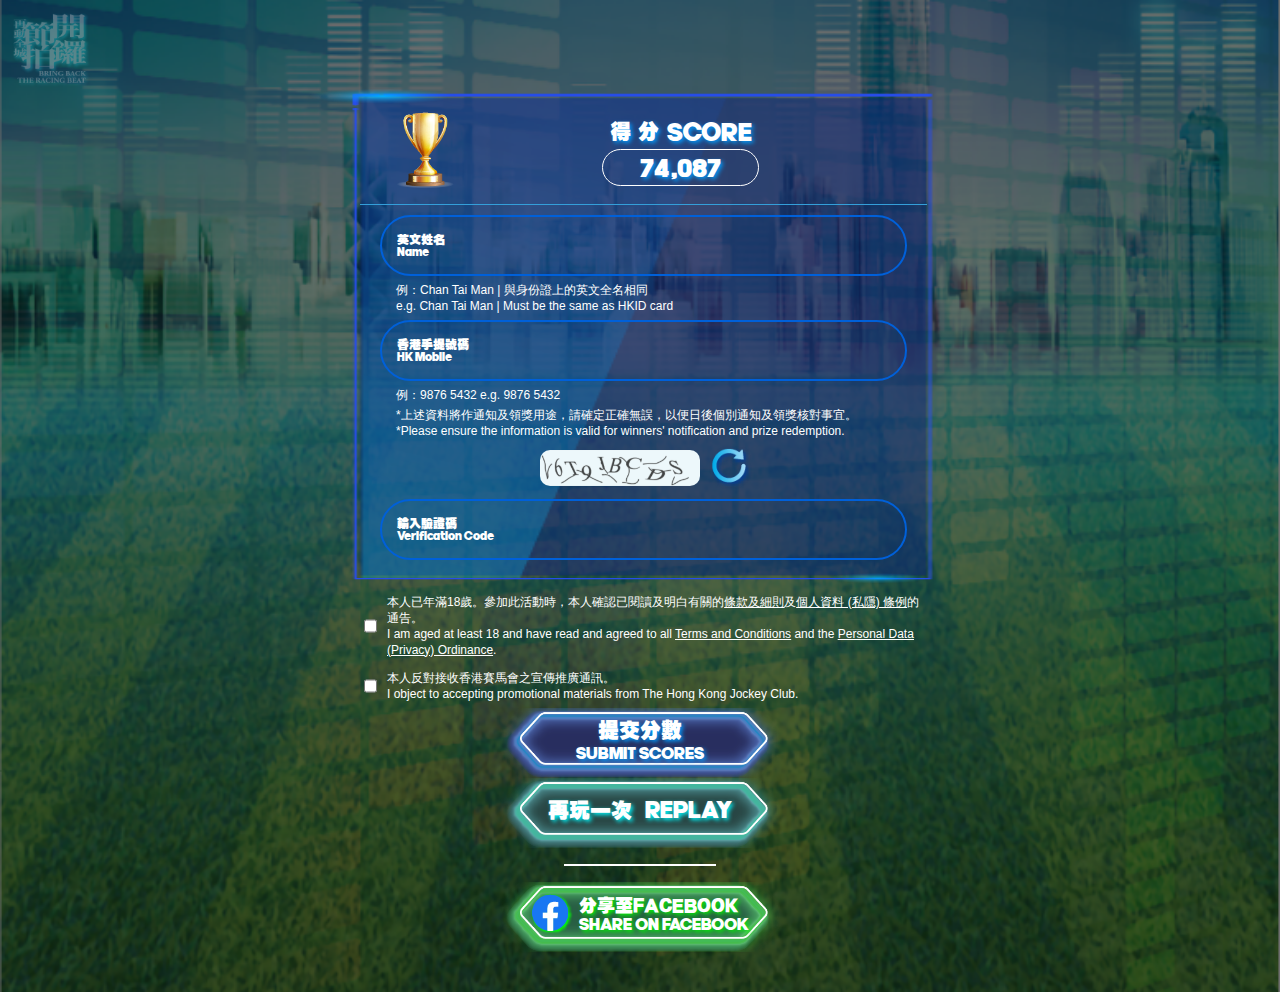
<file: index.html>
<!doctype html>
<html lang="en">
  <head>
    <meta charset="utf-8">
    <meta name="viewport" content="width=device-width, initial-scale=1, shrink-to-fit=no">
    <meta name="format-detection" content="telephone=no">
    <link rel="stylesheet" href="css/reset.css">
    <link rel="stylesheet" href="css/style.css">
    <script src="//common.hkjc.com/wa/VisitorAPI.js"></script>
    <script src="js/jquery.min.js"></script>
    <script src="js/common.js"></script>


    <title>HKJC - form</title>
  </head>
  <body>
  <div class="screen-size">
      <div class="background" style="background: url(./image/background.png) center 20% no-repeat;">
          <div class="container">
             
            <div class="icon">
                <img src="./image/icon.png" alt="">
            </div>
             
              <form action="success.html" class="submit-form">
              <div class="result-form">
                 
                <div class="light-effect style3"></div>
                <div class="light-effect style4"></div>
                 
                  <div class="result-index">
                      <div class="player-result-png">
                          <img src="./image/cup.png" alt="">
                      </div>
                      <div class="result">
                          <div class="font-prov player-result"><span class="font-chi">得 分 </span> SCORE</div>
                          <div class="font-prov player-result">74,087</div>
                      </div>
                  </div>
                  <hr style="border:0; background-color:#349FD9; height:1px;">
                  <div class="result-form-body">
                      <div class="name">
                          <label for="player-name" class="name-title">
                              <div class="font-chi">英文姓名</div>
                              <div class="font-prov">Name</div>
                          </label>
                          <input type="text" id="player-name" name="player-name" required>
                      </div>
                      <div class="form-notice">
                          <h6>例：Chan Tai Man | 與身份證上的英文全名相同<br>e.g. Chan Tai Man | Must be the same as HKID card</h6>
                      </div>
                      <div class="alert">
                          <h6>請輸入正確姓名。<br>Please fill in correct name.</h6>
                      </div>
                      <div class="mobile">
                          <label for="mobile" class="mobile-title">
                              <div class="font-chi">香港手提號碼</div>
                              <div class="font-prov">HK Mobile</div>
                          </label>
                          <input type="tel" id="mobile" name="mobile" pattern="[2-9]{1}[0-9]{7}" maxlength="8" required>
                      </div>

                      <div class="form-notice">
                          <h6>例：9876 5432  e.g. 9876 5432</h6>
                      </div>
                      <div class="alert">
                          <h6>請輸入正確手提號碼。<br>Please fill in correct mobile number.</h6>
                      </div>

                      <div class="form-notice">
                          <h6>*上述資料將作通知及領獎用途，請確定正確無誤，以便日後個別通知及領獎核對事宜。<br>*Please ensure the information is valid for winners' notification and prize redemption.</h6>
                      </div>


                      <div class="captcha">
                          <div class="captcha-img">
                              <img src="./image/check.png" alt="">

                              <button class="refresh">
                                  <img src="./image/refresh.png" alt="">
                              </button>
                          </div>
                          <div class="captcha-btm">
                              <div class="captcha-input">
                                  <label for="captcha" class="name-title">
                                      <div class="font-chi">輸入驗證碼</div>
                                      <div class="font-prov">Verification&nbsp;Code</div>
                                  </label>
                                  <input type="text" id="captcha" required>
                              </div>
                          </div>
                      </div>

                      <div class="alert">
                          <h6>請輸入驗證碼。<br>Please enter verification code.</h6>
                      </div>
                  </div>
              </div>
              <div class="tnc-click">
                  <input type="checkbox" id="tnc" name="tnc" value="agree" required>
                  <label for="tnc">
                      <h6>本人已年滿18歲。參加此活動時，本人確認已閱讀及明白有關的<a href="tnc_TC.html"><u>條款及細則</u></a>及<a href="http://www.hkjc.com/chinese/corporate/corp_privacy.asp"><u>個人資料 (私隱) 條例</u></a>的通告。<br>I am aged at least 18 and have read and agreed to all <a href="tnc_EN.html"><u>Terms and Conditions</u></a> and the <a href="http://www.hkjc.com/english/corporate/corp_privacy.asp"><u>Personal Data (Privacy) Ordinance</u></a>.</h6>
                  </label>
              </div>
              <div class="tnc-click">
                  <input type="checkbox" id="promo" name="promo" value="agree" required>
                  <label for="promo">
                      <h6>本人反對接收香港賽馬會之宣傳推廣通訊。<br>I object to accepting promotional materials from The Hong Kong Jockey Club.</h6>
                  </label>
              </div>
              
              <button class="replay-btn btn">
                     <div class="flex">
                     <span class="font-chi">提交分數</span>
                      <h5 class="font-prov">SUBMIT SCORES</h5>
                     </div>
              </button>
              
              <div class="btn submit-btn">
                  <a href="#" data-watracker="click" data-event-id="2021SO_GAME_REPLAY_SFORM">
                      <div class="font-prov"><span class="font-chi">再玩一次</span> REPLAY</div>
                  </a>
              </div>
              
              </form>
              
              
              <div class="line"></div>
              
              <div class="facebook">
                  <a href="https://www.facebook.com/sharer/sharer.php" data-rel="fb-share" data-id="xxxx" data-watracker="click" data-event-id="btn_shareFacebook_2021SO_GAME_TKS" data-share-event-id="FBVEPOA_2021SO_GAME_TKS">
                    
                     <div class="fb-logo">
                         <img src="./image/fb-icon.png" alt="">
                     </div>
                     <div class="fb-word">
                      <h3 class="font-prov"><span class="font-chi">分享至FACEBOOK</span> </h3>
                      <h5 class="font-prov">SHARE ON FACEBOOK</h5>
                     </div>
                  </a>
              </div>
          </div>
      </div>
  </div>
  
    <script src="//common.hkjc.com/wa/wa_tracker.js"></script>
    <script src="//common.hkjc.com/wa/wa_tracker_config.js"></script>
    <script>
        var waTaggingFired = false;

        var firedfunc = function() {
            if(waTaggingFired){
                return;
            }

            //Original WA tagging logic goes here

            try {
                WATracker.trackPageView('2021SO');
            } catch (e) {}


            waTaggingFired = true;
        };

        if ( typeof(SSO) == 'undefined') {
        }
        else {
            SSO.OnUserProfileLoaded(firedfunc);
        }
    </script>
   <script src="js/common.js"></script>
  </body>
</html>
</file>
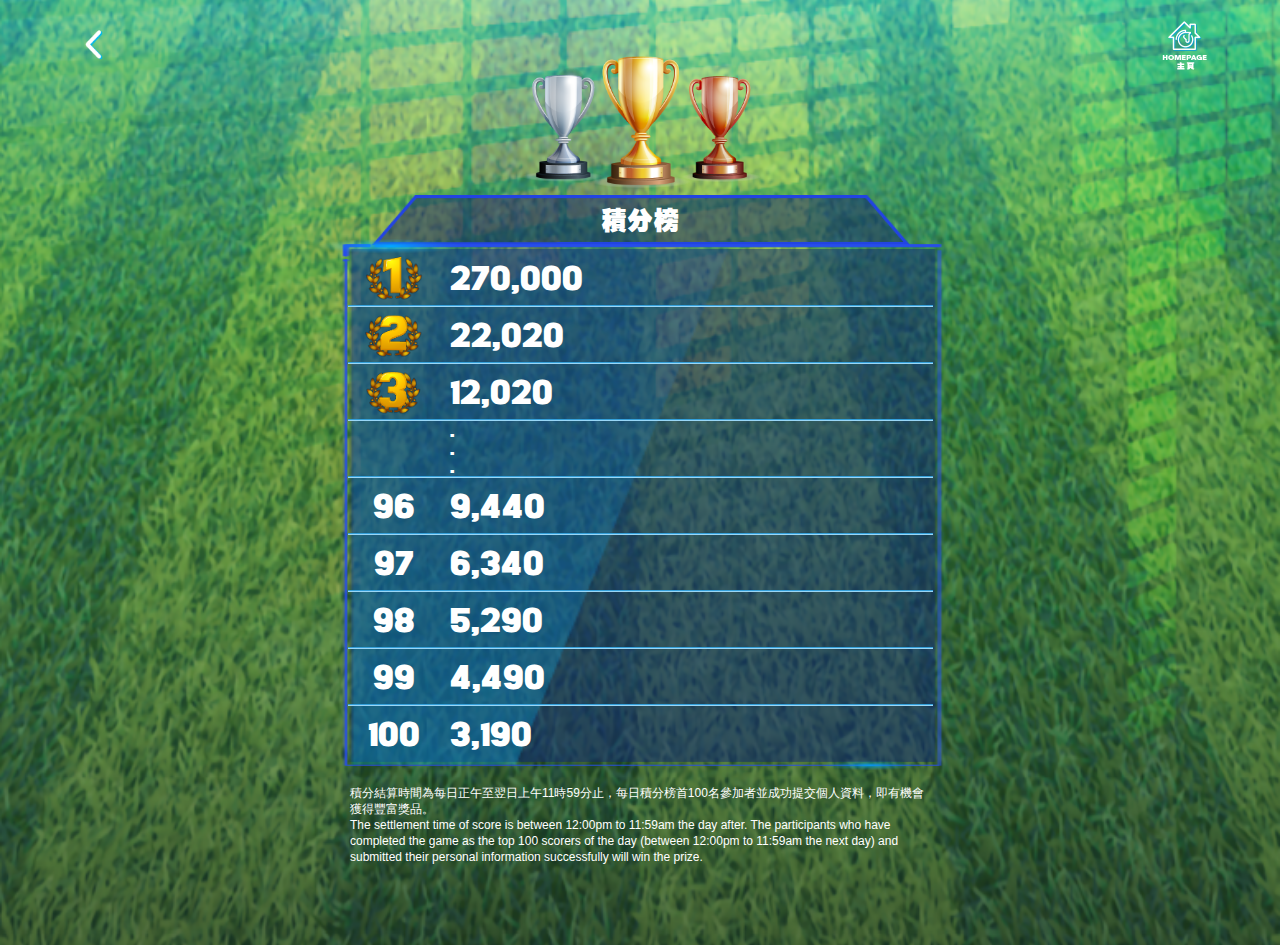
<file: ranking.html>
<!doctype html>
<html lang="en">
  <head>
    <meta charset="utf-8">
    <meta name="viewport" content="width=device-width, initial-scale=1, shrink-to-fit=no">
    <meta name="format-detection" content="telephone=no">
    <link rel="stylesheet" href="css/reset.css">
    <link rel="stylesheet" href="css/style.css">
    <script src="//common.hkjc.com/wa/VisitorAPI.js"></script>
    <script src="js/jquery.min.js"></script>
    <script src="js/common.js"></script>


    <title>HKJC - Ranking</title>
  </head>
  <body>
  <div class="screen-size">
      <div class="background" style="background: url(./image/ranking_background.png) center center no-repeat;">

          <div class="container">
             
         
             <div class="nav">
                <div class="back">
                    <a href="index.html">
                        <img src="./image/back.png" alt="">
                    </a>
                </div>
                <div class="home">
                    <a href="index.html">
                        <img src="./image/home.png" alt="">
                    </a>
                </div>
             </div>
             
              <div class="trophy">
                  <img src="./image/leadership/trophy.png" alt="">
              </div>
              <div class="ranking">
                  <h2 class="font-chi">積分榜</h2>
              </div>
              
              <div class="list">
                <div class="light-effect style3"></div>
                <div class="light-effect style4"></div>
                 
                  <ul class="add-width">
                      <li class="list-content">
                          <div class="rank">
                              <img src="./image/leadership/st_rank.png" alt="">
                          </div>
                          <div class="score">
                              <div class="font-prov"><h1>270,000</h1></div>
                          </div>
                      </li>
                      <li class="list-content">
                          <div class="rank">
                              <img src="./image/leadership/nd_rank.png" alt="">
                          </div>
                          <div class="score">
                              <div class="font-prov"><h1>22,020</h1></div>
                          </div>
                      </li>
                      <li class="list-content">
                          <div class="rank">
                              <img src="./image/leadership/rd_rank.png" alt="">
                          </div>
                          <div class="score">
                              <div class="font-prov"><h1>12,020</h1></div>
                          </div>
                      </li>
                      <li class="list-content">
                          <div class="rank">
                          </div>
                          <div class="score">
                              <div class="font-prov"><h3>.</h3></div>
                              <div class="font-prov"><h3>.</h3></div>
                              <div class="font-prov"><h3>.</h3></div>
                          </div>
                      </li>
                      <li class="list-content">
                          <div class="rank">
                              <div class="font-prov"><h1>96</h1></div>
                          </div>
                          <div class="score">
                              <div class="font-prov"><h1>9,440</h1></div>
                          </div>
                      </li>
                      <li class="list-content">
                          <div class="rank">
                              <div class="font-prov"><h1>97</h1></div>
                          </div>
                          <div class="score">
                              <div class="font-prov"><h1>6,340</h1></div>
                          </div>
                      </li>
                      <li class="list-content">
                          <div class="rank">
                              <div class="font-prov"><h1>98</h1></div>
                          </div>
                          <div class="score">
                              <div class="font-prov"><h1>5,290</h1></div>
                          </div>
                      </li>
                      <li class="list-content">
                          <div class="rank">
                              <div class="font-prov"><h1>99</h1></div>
                          </div>
                          <div class="score">
                              <div class="font-prov"><h1>4,490</h1></div>
                          </div>
                      </li>
                      <li class="list-content">
                          <div class="rank">
                              <div class="font-prov"><h1>100</h1></div>
                          </div>
                          <div class="score">
                              <div class="font-prov"><h1>3,190</h1></div>
                          </div>
                      </li>
                  </ul>
              </div>
              
              <div class="notice">
                  <h6>積分結算時間為每日正午至翌日上午11時59分止，每日積分榜首100名參加者並成功提交個人資料，即有機會獲得豐富獎品。<br>The settlement time of score is between 12:00pm to 11:59am the day after. The participants who have completed the game as the top 100 scorers of the day (between 12:00pm to 11:59am the next day) and submitted their personal information successfully will win the prize.</h6>
              </div>
          </div>
      </div>
  </div>
  
    <script src="//common.hkjc.com/wa/wa_tracker.js"></script>
    <script src="//common.hkjc.com/wa/wa_tracker_config.js"></script>
    <script>
        var waTaggingFired = false;

        var firedfunc = function() {
            if(waTaggingFired){
                return;
            }

            //Original WA tagging logic goes here

            try {
                WATracker.trackPageView('2021SO');
            } catch (e) {}


            waTaggingFired = true;
        };

        if ( typeof(SSO) == 'undefined') {
        }
        else {
            SSO.OnUserProfileLoaded(firedfunc);
        }
    </script>
   <script src="js/common.js"></script>
   
  </body>
</html>
</file>
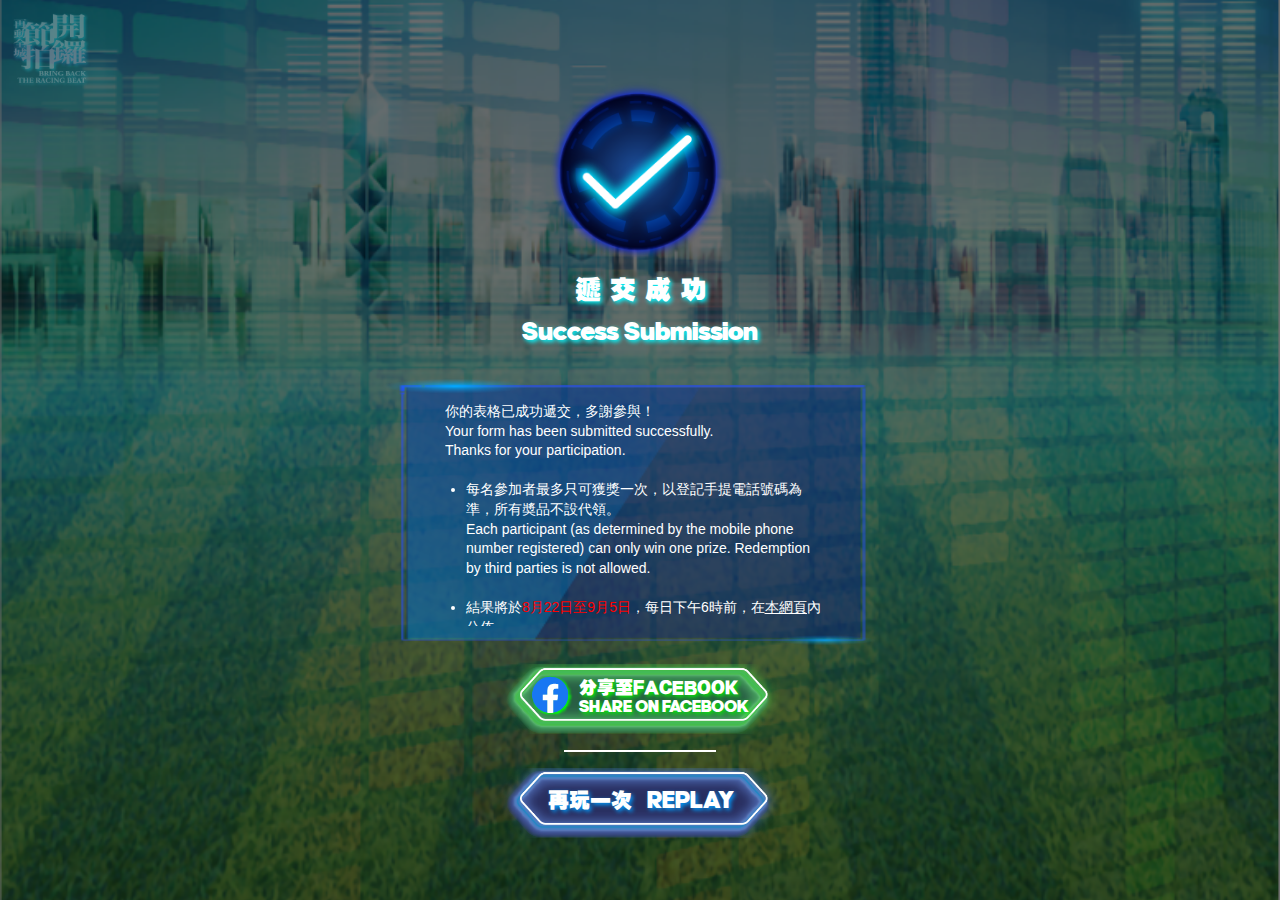
<file: success.html>
<!doctype html>
<html lang="en">
  <head>
    <meta charset="utf-8">
    <meta name="viewport" content="width=device-width, initial-scale=1, shrink-to-fit=no">
    <meta name="format-detection" content="telephone=no">
    <link rel="stylesheet" href="css/reset.css">
    <link rel="stylesheet" href="css/style.css">
    <script src="//common.hkjc.com/wa/VisitorAPI.js"></script>
    <script src="js/jquery.min.js"></script>
    <script src="js/common.js"></script>


    <title>HKJC - Success</title>
  </head>
  <body>
  <div class="screen-size">
      <div class="background" style="background: url(./image/background.png) center 20% no-repeat;">
          <div class="container">
            <div class="icon">
                <img src="./image/icon.png" alt="">
            </div>
             
             <div class="tick">
                 <img src="./image/tick.png" alt="">
             </div>
              
              <div class="success-font"> 
                  <h2 class="font-chi">遞 交 成 功</h2><br>
                  <h2 class="font-prov">Success Submission</h2>
              </div>
              
              <div class="textbox">
                <div class="light-effect style1"></div>
                <div class="light-effect style2"></div>
                 <div class="text-container">
                     <p>你的表格已成功遞交，多謝參與！</p>
                     <p>Your form has been submitted successfully. <br>Thanks for your participation.</p>
                     <br>
                      <ul>
                          <li>每名參加者最多只可獲獎一次，以登記手提電話號碼為準，所有奬品不設代領。<br>Each participant (as determined by the mobile phone number registered) can only win one prize. Redemption by third parties is not allowed.</li>
                          <br>
                          <li>結果將於<span class="red">8月22日至9月5日</span>，每日下午6時前，在<a href="https://ctr-campaigns.hkjc.com/202021-pv-season-opening/ch/game"><u>本網頁</u></a>內公佈。<br>The winners list will be announced on <a href="https://ctr-campaigns.hkjc.com/202021-pv-season-opening/en/game"><u>this page</u></a> <span class="red">between Aug 22 to September 5</span> (before 6pm for each day).</li>
                          <br>
                          <li>得獎者將於<span class="red">2020年9月13日或之前</span>獲個別手機短訊通知領獎詳情。<br>Winners will be notified individually <span class="red">on or before September 13, 2020 </span>by SMS, and given details of prize collection.</li>
                          <br>
                          <li>得獎者必須根據得獎通知短訊之指定時間及地點領獎，逾時將被取消資格。<br>Prizes are redeemable at designated location within specified hours according to the winner notification SMS text message. No prizes will be granted after the designated prize collection period.</li>
                          <br>
                          <li>一切出自手機短訊延誤而所引發之所有問題，本會概不負責，並且不會補發獎品。<br>The Hong Kong Jockey Club shall not be responsible for any loss or damage arising from delay in transmission of any SMS text messages. No prize will be granted after the designated prize collection period.</li>
                          <br>
                      </ul>
                      <p>所有參加者確認已閱讀及明白香港賽馬會《私穩政策聲明》，聲明刋登於 <a href="http://www.hkjc.com/chinese/corporate/corp_privacy.asp" style="line-break: anywhere;">http://www.hkjc.com/chinese/corporate/corp_privacy.asp</a></p>
                      <br>
                      <p>All participants expressly confirm that they have read and understood the Notice relating to the Personal Data (Privacy) Ordinance at <a href="http://www.hkjc.com/chinese/corporate/corp_privacy.asp" style="line-break: anywhere;">http://www.hkjc.com/chinese/corporate/corp_privacy.asp</a></p>
                 </div>
                  
              </div>
              
              
              <div class="facebook">
                  <a href="https://www.facebook.com/sharer/sharer.php" data-rel="fb-share" data-id="xxxx" data-watracker="click" data-event-id="btn_shareFacebook_2021SO_GAME_TKS" data-share-event-id="FBVEPOA_2021SO_GAME_TKS">
                    
                     <div class="fb-logo">
                         <img src="./image/fb-icon.png" alt="">
                     </div>
                     <div class="fb-word">
                      <h3 class="font-prov"><span class="font-chi">分享至FACEBOOK</span> </h3>
                      <h5 class="font-prov">SHARE ON FACEBOOK</h5>
                     </div>
                  </a>
              </div>
              
              <div class="line"></div>
              
              
              <div class="btn replay-btn">
                  <a href="index.html" data-watracker="click" data-event-id="2021SO_GAME_REPLAY_TKS">
                      <div class="font-prov"><span class="font-chi">再玩一次 </span> REPLAY</div>
                  </a>
              </div>
          </div>
      </div>
  </div>
  
    <script src="//common.hkjc.com/wa/wa_tracker.js"></script>
    <script src="//common.hkjc.com/wa/wa_tracker_config.js"></script>
    <script>
        var waTaggingFired = false;

        var firedfunc = function() {
            if(waTaggingFired){
                return;
            }

            //Original WA tagging logic goes here

            try {
                WATracker.trackPageView('2021SO');
            } catch (e) {}


            waTaggingFired = true;
        };

        if ( typeof(SSO) == 'undefined') {
        }
        else {
            SSO.OnUserProfileLoaded(firedfunc);
        }
    </script>
   <script src="js/common.js"></script>
   
      <!-- 
   1) Game page (real url):

    https://campaigns.hkjc.com/season-opening/en/game

    https://campaigns.hkjc.com/season-opening/ch/game

    2) Game page (testing url):

    https://ctr-campaigns.hkjc.com/202021-pv-season-opening/en/game

    https://ctr-campaigns.hkjc.com/202021-pv-season-opening/ch/game-->
  </body>
</html>
</file>
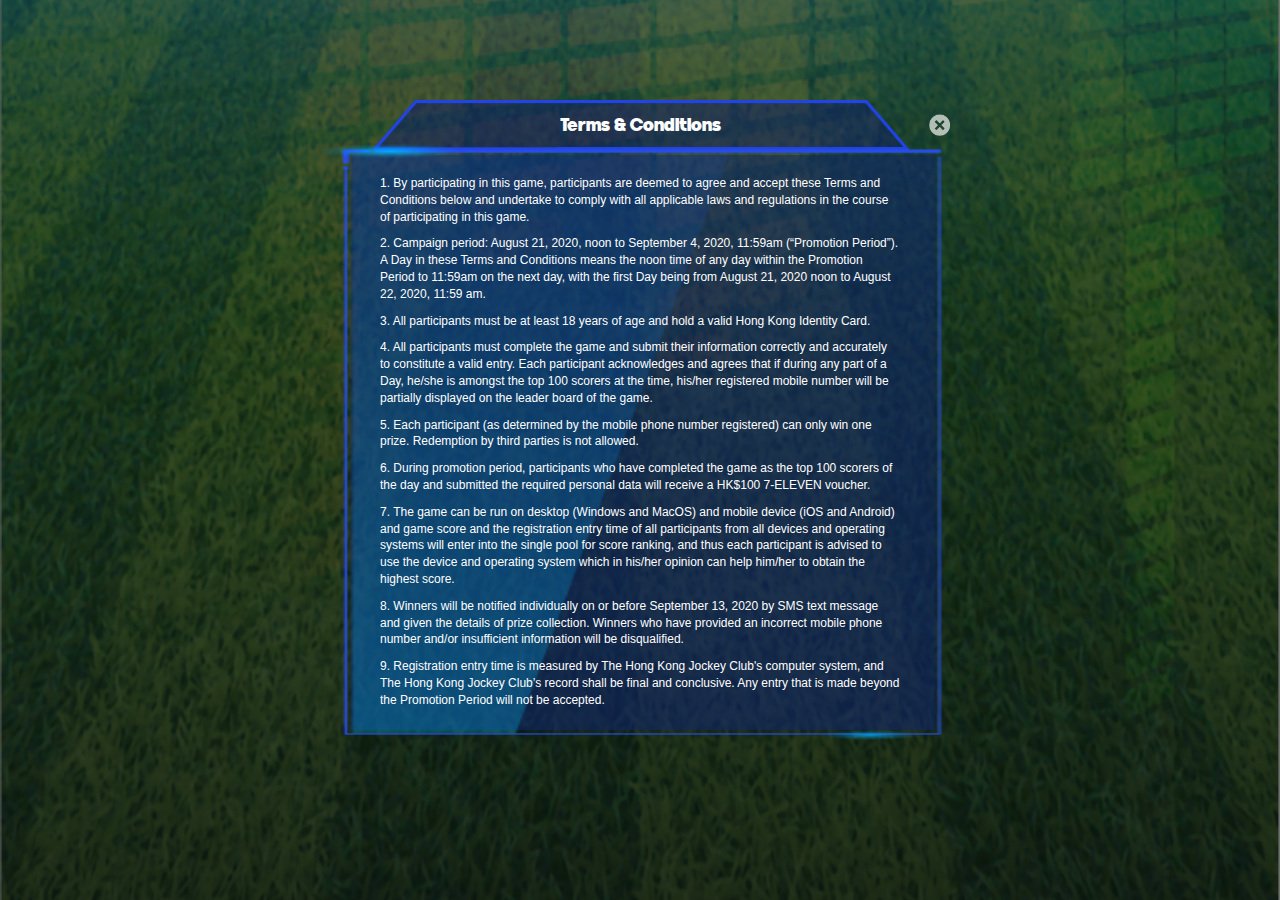
<file: tnc_EN.html>
<!doctype html>
<html lang="en">
  <head>
    <meta charset="utf-8">
    <meta name="viewport" content="width=device-width, initial-scale=1, shrink-to-fit=no">
    <meta name="format-detection" content="telephone=no">
    <link rel="stylesheet" href="css/reset.css">
    <link rel="stylesheet" href="css/style.css">
    <script src="//common.hkjc.com/wa/VisitorAPI.js"></script>
    <script src="js/jquery.min.js"></script>
    <script src="js/common.js"></script>


    <title>HKJC - TnC</title>
  </head>
  <body>
  <div class="screen-size">
      <div class="background" style="background: url(./image/background.png) center center no-repeat;">

          <div class="container">
             
              <div class="ranking tnc">
                  <h3 class="font-prov">Terms &amp; Conditions</h3>
                  
                  <div class="close">
                     <a href="index.html">
                      <img src="./image/close.png" alt="">
                     </a>
                  </div>
              </div>
              
              
              <div class="list">
                
                <div class="light-effect style3"></div>
                <div class="light-effect style4"></div>
                
                 <div class="tnc-contant">
                  <ul class="tnc-ul">
                      <li>1. By participating in this game, participants are deemed to agree and accept these Terms and Conditions below and undertake to comply with all applicable laws and regulations in the course of participating in this game.</li>
                      <li>2. Campaign period: August 21, 2020, noon to September 4, 2020, 11:59am (“Promotion Period”).  A Day in these Terms and Conditions means the noon time of any day within the Promotion Period to 11:59am on the next day, with the first Day being from August 21, 2020 noon to August 22, 2020, 11:59 am.</li>
                      <li>3. All participants must be at least 18 years of age and hold a valid Hong Kong Identity Card.</li>
                      <li>4. All participants must complete the game and submit their information correctly and accurately to constitute a valid entry. Each participant acknowledges and agrees that if during any part of a Day, he/she is amongst the top 100 scorers at the time, his/her registered mobile number will be partially displayed on the leader board of the game.</li>
                      <li>5. Each participant (as determined by the mobile phone number registered) can only win one prize. Redemption by third parties is not allowed.</li>
                      <li>6. During promotion period, participants who have completed the game as the top 100 scorers of the day and submitted the required personal data will receive a HK$100 7-ELEVEN voucher.</li>
                      <li>7. The game can be run on desktop (Windows and MacOS) and mobile device (iOS and Android) and game score and the registration entry time of all participants from all devices and operating systems will enter into the single pool for score ranking, and thus each participant is advised to use the device and operating system which in his/her opinion can help him/her to obtain the highest score.</li>
                      <li>8. Winners will be notified individually on or before September 13, 2020 by SMS text message and given the details of prize collection. Winners who have provided an incorrect mobile phone number and/or insufficient information will be disqualified.</li>
                      <li>9. Registration entry time is measured by The Hong Kong Jockey Club's computer system, and The Hong Kong Jockey Club’s record shall be final and conclusive. Any entry that is made beyond the Promotion Period will not be accepted.</li>
                      <li>10. Proof of dispatch cannot be accepted as proof of submission of any entry. The Hong Kong Jockey Club does not accept responsibility for any loss, damage, error, omission, interruption, deletion, defect, delay in operation or transmission, communications line failure, theft, destruction, alteration of, or unauthorised access to entries, or entries lost or delayed whether or not arising during operation or transmission as a result of server functions, virus, bugs or other causes outside its control, or any other error howsoever caused.</li>
                      <li>11. The Hong Kong Jockey Club shall not be responsible for any loss or damage arising from delay in transmission of the winner notification SMS text messages.</li>
                      <li>12. Prizes are redeemable at designated location within specified hours according to the winner notification SMS text message. No prizes will be granted after the designated prize collection period.</li>
                      <li>13. Prizes and SMS text messages cannot be exchanged or redeemed for cash, and are not for resale purposes whether with the intent to make profit or not.</li>
                      <li>14. Employees of The Hong Kong Jockey Club and their immediate family members (spouse, parents and parents-in-law, children and children-in-law, siblings and siblings-in-law, grandparents and grandparents-in-law, grandchildren and grandchildren-in-law, etc.) are not eligible to participate in this registration. The Hong Kong Jockey Club reserves the right to verify the eligibility of all entrants.</li>
                      <li>15. The Hong Kong Jockey Club is not the manufacturer of the prizes, and does not accept any liability for the quality of the prizes, therefore to the maximum extent permitted by law of the Hong Kong Special Administration Region, The Hong Kong Jockey Club does not accept any responsibility or liability whatsoever for any damage, loss, death or personal injury arising from or in connection with the use or enjoyment of any of the prizes. The use and enjoyment of the prize by the winner is subject to the terms and conditions of the supplier and any dispute arising from the use and enjoyment of any of the prizes shall be resolved between the winner and the supplier directly, for which The Hong Kong Jockey Club accepts no responsibility or liability whatsoever. Further, the actual appearance or colour of the prizes may differ from what is shown in the photos.</li>
                      <li>16. The Hong Kong Jockey Club reserves the right to amend any of the Terms and Conditions at any time without prior notice.</li>
                      <li>17.  In cases of disputes regarding the Terms and Conditions, conduct, results and all other matters relating to this registration, the decision of The Hong Kong Jockey Club shall be final.</li>
                      <li>18. Both the participants and The Hong Kong Jockey Club agree and acknowledge that (1) they do not intend any term of these Terms and Conditions to be enforceable by any third party pursuant to the Contracts (Rights of Third Parties) Ordinance (Cap 623); and (2) these Terms and Conditions shall be excluded from the application of the Contracts (Rights of Third Parties) Ordinance.</li>
                      <li>19. All participants expressly confirm that they have read and understood The Hong Kong Jockey Club's privacy policy at <a href="http://www.hkjc.com/english/corporate/corp_privacy.asp" style="line-break: anywhere;"> http://www.hkjc.com/english/corporate/corp_privacy.asp</a>, and further agree that The Hong Kong Jockey Club may use their personal data (a) in the course of and/or for the purpose of this registration, and (b) for notifying the results of the campaign as specified in Clause 9 above.</li>
                      <li>20. The Terms and Conditions are available in both Chinese and English versions. In the event of any inconsistency between the two versions, the English language version shall prevail.</li>
                  </ul>
                  </div>
              </div>
          </div>
      </div>
  </div>
  
    <script src="//common.hkjc.com/wa/wa_tracker.js"></script>
    <script src="//common.hkjc.com/wa/wa_tracker_config.js"></script>
    <script>
        var waTaggingFired = false;

        var firedfunc = function() {
            if(waTaggingFired){
                return;
            }

            //Original WA tagging logic goes here

            try {
                WATracker.trackPageView('2021SO');
            } catch (e) {}


            waTaggingFired = true;
        };

        if ( typeof(SSO) == 'undefined') {
        }
        else {
            SSO.OnUserProfileLoaded(firedfunc);
        }
    </script>
   <script src="js/common.js"></script>
  </body>
</html>
</file>
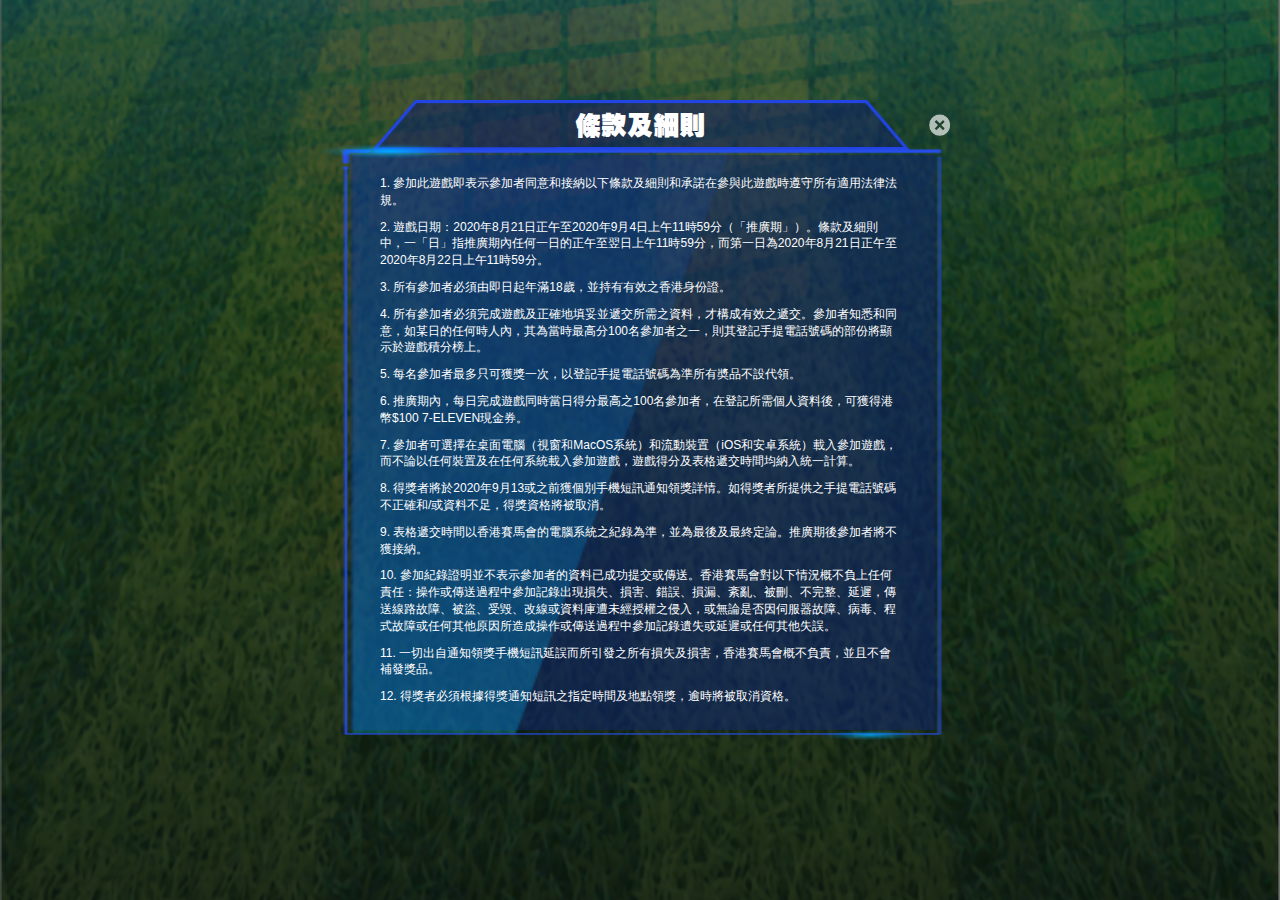
<file: tnc_TC.html>
<!doctype html>
<html lang="en">
  <head>
    <meta charset="utf-8">
    <meta name="viewport" content="width=device-width, initial-scale=1, shrink-to-fit=no">
    <meta name="format-detection" content="telephone=no">
    <link rel="stylesheet" href="css/reset.css">
    <link rel="stylesheet" href="css/style.css">
    <script src="//common.hkjc.com/wa/VisitorAPI.js"></script>
    <script src="js/jquery.min.js"></script>
    <script src="js/common.js"></script>


    <title>HKJC - TnC</title>
  </head>
  <body>
  <div class="screen-size">
      <div class="background" style="background: url(./image/background.png) center center no-repeat;">

          <div class="container">
             
              <div class="ranking tnc">
                  <h2 class="font-chi">條款及細則</h2>
                  
                  <div class="close">
                     <a href="index.html">
                      <img src="./image/close.png" alt="">
                     </a>
                  </div>
              </div>
              
              
              <div class="list">
                
                <div class="light-effect style3"></div>
                <div class="light-effect style4"></div>
                 <div class="tnc-contant">
                  <ul class="tnc-ul">
                      <li>1. 參加此遊戲即表示參加者同意和接納以下條款及細則和承諾在參與此遊戲時遵守所有適用法律法規。</li>
                      <li>2. 遊戲日期：2020年8月21日正午至2020年9月4日上午11時59分（「推廣期」）。條款及細則中，一「日」指推廣期內任何一日的正午至翌日上午11時59分，而第一日為2020年8月21日正午至2020年8月22日上午11時59分。</li>
                      <li>3. 所有參加者必須由即日起年滿18歲，並持有有效之香港身份證。</li>
                      <li>4. 所有參加者必須完成遊戲及正確地填妥並遞交所需之資料，才構成有效之遞交。參加者知悉和同意，如某日的任何時人內，其為當時最高分100名參加者之一，則其登記手提電話號碼的部份將顯示於遊戲積分榜上。</li>
                      <li>5. 每名參加者最多只可獲獎一次，以登記手提電話號碼為準所有奬品不設代領。</li>
                      <li>6. 推廣期內，每日完成遊戲同時當日得分最高之100名參加者，在登記所需個人資料後，可獲得港幣$100 7-ELEVEN現金券。</li>
                      <li>7. 參加者可選擇在桌面電腦（視窗和MacOS系統）和流動裝置（iOS和安卓系統）載入參加遊戲，而不論以任何裝置及在任何系統載入參加遊戲，遊戲得分及表格遞交時間均納入統一計算。</li>
                      <li>8. 得獎者將於2020年9月13或之前獲個別手機短訊通知領獎詳情。如得獎者所提供之手提電話號碼不正確和/或資料不足，得獎資格將被取消。</li>
                      <li>9. 表格遞交時間以香港賽馬會的電腦系統之紀錄為準，並為最後及最終定論。推廣期後參加者將不獲接納。</li>
                      <li>10. 參加紀錄證明並不表示參加者的資料已成功提交或傳送。香港賽馬會對以下情況概不負上任何責任：操作或傳送過程中參加記錄出現損失、損害、錯誤、損漏、紊亂、被刪、不完整、延遲，傳送線路故障、被盜、受毀、改線或資料庫遭未經授權之侵入，或無論是否因伺服器故障、病毒、程式故障或任何其他原因所造成操作或傳送過程中參加記錄遺失或延遲或任何其他失誤。</li>
                      <li>11. 一切出自通知領獎手機短訊延誤而所引發之所有損失及損害，香港賽馬會概不負責，並且不會補發獎品。</li>
                      <li>12. 得獎者必須根據得獎通知短訊之指定時間及地點領獎，逾時將被取消資格。</li>
                      <li>13. 所有獎品和手機短訊皆不能兌換現金。不論是否意圖牟取利益，所有獎品和手機短訊皆不能轉讓別人。</li>
                      <li>14. 香港賽馬會員工及其直系家屬（即其配偶、其或其配偶的父母、其子女或該子女的配偶、其或其配偶的兄弟姊妹，或該兄弟姊妹的配偶、其或其配偶的祖父母或外祖父母、其孫、孫女、外孫或外孫女，或該孫、孫女、外孫或外孫女的配偶等）均不得參與比賽，以示公允。香港賽馬會保留核實遊戲參加者資格的權利。</li>
                      <li>15. 香港賽馬會並非獎品生產商，對獎品及其相關質素概不負責，故在香港特別行政區政府法律容許之最大程度下，香港賽馬會不會就使用獎品引起或導致之任何損毀、遺失、死亡或受傷負責。得獎者須遵守供應商所訂有關獎品用途之條款及細則，任何由獎品用途引起之爭議應由得獎者與供應商自行解決，香港賽馬會概不負責。此外，附圖與獎品真實的外貌及顔色可能有差異。</li>
                      <li>16. 香港賽馬會保留隨時修改任何條款及細則之權利，並毋須事先通知。</li>
                      <li>17. 如有任何對是次活動的條款及細則、處理、結果及其他事項之爭議，香港賽馬會保留最終決定權。</li>
                      <li>18. 參加者及香港賽馬會均知悉和同意(1)雙方皆無意令本條款及細則內任何條文可供任何第三方根據香港法例第623章《合約（第三者權利）條例》執行﹔和(2)本條款及細則應被排除在《合約（第三者權利）條例》的適用範圍內。</li>
                      <li>19. 所有參加者確認已閱讀及明白香港賽馬會之資料私隱政策，刋登於<a href="http://www.hkjc.com/english/corporate/corp_privacy.asp" style="line-break: anywhere;"> http://www.hkjc.com/english/corporate/corp_privacy.asp</a>，並進一步同意香港賽馬會可(a)於是次活動的過程中和/或為是次活動使用參賽者的個人資料，和(b)根據上文第9條通知活動結果。</li>
                      <li>20. 此條款及細則分為英文本及中文本，如英文本與中文本文義有異，一概以英文本為準。</li>
                  </ul>
                  </div>
              </div>
          </div>
      </div>
  </div>
  
    <script src="//common.hkjc.com/wa/wa_tracker.js"></script>
    <script src="//common.hkjc.com/wa/wa_tracker_config.js"></script>
    <script>
        var waTaggingFired = false;

        var firedfunc = function() {
            if(waTaggingFired){
                return;
            }

            //Original WA tagging logic goes here

            try {
                WATracker.trackPageView('2021SO');
            } catch (e) {}


            waTaggingFired = true;
        };

        if ( typeof(SSO) == 'undefined') {
        }
        else {
            SSO.OnUserProfileLoaded(firedfunc);
        }
    </script>
   <script src="js/common.js"></script>
  </body>
</html>
</file>
<file: css/style.css>
.alert.show{
    display: block;
}


@font-face {
  font-family: Provicali;
  src: url(../fonts/Provicali.otf);
}

@font-face {
  font-family: chinese;
  src: url(../fonts/chi_blod.otf);
}

body{
    color: #fff;
    font-family: Arial, Helvetica, sans-serif;
}

h1{
    font-size: 35px;
}

h2{
    font-size: 26px;
}

h3{
    font-size: 18px;
}

h5{
    font-size: 17px;
}

h6{
    font-size: 12px;
    line-height: 1rem;
}

.font-chi{
    font-family: chinese, Arial, Helvetica, sans-serif;
}
.container{
    margin: auto;
    display: flex;
    flex-direction: column;
    align-items: center;
    z-index: 100;
    position: inherit;
    padding-bottom: 40px;
}

.background{
    min-height: 100vh;
    width: 100%;
    height: 100%;
    background-size: cover!important;
    position: relative;
}

.deco{
    position: fixed;
    z-index: 0;
}

.deco-vol{
    top: 0;
    left: -20%;
}

.deco-horse{
    top: 0;
    right: -100px;
    height: 350px;
}

.deco-horse img{
    height: 100%;
    width: auto;
}

.nav{
    z-index: 999;
    display: flex;
    width: 90%;
    justify-content: space-between;
    align-items: center;
    height: 50px;
    padding: 20px 0 0 0;
}

.font-prov{
    font-family: Provicali, Arial, Helvetica, sans-serif;
}

.trophy{
    display: inline-block;
    padding: 10px;
    text-align: center;
    height: 145px;
    margin-top: -30px;
    margin-bottom: -10px;
    z-index: 999;
}

.trophy img{
    width: auto;
    height: 100%;
}

.list{
    background: url(../image/textbox_long.png) center center no-repeat;
    background-size: 125% 104%;
    border-radius: 5px;
    width:90%; 
    margin-top: -5px;
    position: relative;
    max-width: 650px;
}
.list ul{
    width:80%; 
    margin: auto;
    padding-top: 10px;
}

.list-content{
    display: flex;
    align-items: center;
    border-bottom: 1px solid #349FD9;
    border-top: 1px solid #99D6F6;
    height: 55px;
}

.list-content:first-child{
    border-top: none;
}

.list-content:last-child{
    border-bottom: none;
    margin-bottom: 14px;
}

.result-index{
    display: flex;
    align-items: center;
/*    border-bottom: 1px solid #349FD9;*/
    margin: 0 20px;
    padding-bottom: 6px
}

.rank{
    width: 64px;
    height: 64px;
    margin: 4px;
    display: flex;
    align-items: center;
    justify-content: center;
}

.rank img{
    width: 100%;
    height: auto;
}

.rank h5{
    opacity: 0.6;
}

.score{
    margin-left: 20px;
}

.notice{
    margin: 10px 0 40px 0;
    width:80%; 
    max-width: 580px;
}

.result{
    display: flex;
    flex-direction: column;
    align-items: center;
    text-shadow: 2px 2px 4px #009DFF;
    flex: 1;
}

.submit-form{
    margin-top: 10px;
    display: flex;
    flex-direction: column;
    align-items: center;
}

.result-form{
    border-radius: 5px;
    background: url(../image/textbox_long.png) center center no-repeat;
    background-size: 118% 104%;
    padding: 20px 7% 10px 8%;
    box-sizing: border-box;
    width: 100%;
    position: relative;
}

.result-form-body{
    margin-bottom: 18px;
}

.player-result-png{
    height: 80px;
    margin: 0 0 0 15px;
}

.player-result-png img{
    width: auto;
    height: 100%;
}
.player-result{
    width: 155px;
    height: 35px;
    display: flex;
    align-items: center;
    justify-content: center;
    font-size: 26px;
}

.player-result:last-child{
    border: 1px solid #ffffff;
    border-radius: 50px;
}

.name,
.mobile,
.captcha-input {
    position: relative;
    border: 2px solid #0060D9;
    border-radius: 50px;
    padding: 6px 16px;
    height: 45px;
    font-size: 12px;
    margin: 6px 20px;
}

.name{
    margin-top: 10px;
}

.name label, .mobile label, .captcha-input label {
    position: absolute;
    left: 15px;
    top: 17px;
    width: 90px;
    display: inline-block;
}
.captcha-input label {
    width: 120px;
}

.form-notice{
    font-size: 12px;
    display: block;
    margin: 4px 36px;
}

#player-name,
#mobile,
#captcha{
    height: 100%;
    background: none;
    border: none;
    color: #ffffff;
    font-family: chinese, Arial, Helvetica, sans-serif;
    text-align: left;
    font-size: 21px;
    width: 100%;
    padding-left: 90px;
    box-sizing: border-box;
}

#captcha {
    padding-left: 120px;
}


::placeholder{
    color: #ffffff;
}

#player-name:focus,
#mobile:focus,
#captcha:focus{
    outline: none;
}

#tnc,
#promo{
    margin-right: 10px;
    width: auto;
}
.tnc-click{
    display: flex;
    margin: 6px 0;
    width: 100%;
    padding: 0 8%;
    box-sizing: border-box;
}

.tnc-click a{
    color: #fff;
}

.btn{
    display: flex;
    align-items: center;
    justify-content: center;
    height: 70px;
    width: 280px;
    color: #ffffff;
    font-size: 24px;
    border: none;
    cursor: pointer;
    transition: color 0.4s;
    background: none;
}

.btn .font-chi,
.player-result .font-chi{
    font-size: 21px;
    margin-right: 8px;
}

.btn:focus{
    outline: none;
}

.replay-btn{
    background: url(../image/btn-blue.png) center center no-repeat;
    background-size: 100% 120%;
}

.flex{
    display: flex;
    flex-direction: column;
    align-items: center;
    margin-top: -14px;
}

.flex > .font-chi{
    margin: auto!important;
}

.flex > .font-prov{
    margin-top: -10px;
}

.submit-btn a,
.replay-btn a{
    background: none;
    color: #ffffff;
    text-decoration: none;
    width: 100%;
    height: 100%;
    display: flex;
    align-items: center;
    justify-content: center;
    transition: color 0.4s;
}

.submit-btn{
    text-shadow: 2px 2px 4px #00F9FF;
    background: url(../image/btn-green.png) center center no-repeat;
    background-size: 100% 120%;
}

.submit-btn .font-prov,
.replay-btn a{
    margin-top: -6px;
}


.line{
    border: 1px solid #ffffff;
    width: 150px;
    margin: 16px auto;
}

.facebook{
    height: 70px;
    width: 280px;
    background: url(../image/btn-lightgreen.png) center center no-repeat;
    background-size: 100% 120%;
    display: flex;
    align-items: center;
    justify-content: center;
}

.facebook a{
    margin-top: -6px;
    display: flex;
    align-items: center;
    justify-content: center;
    color: #ffffff;
    text-decoration: none;
}

.fb-logo{
    width: 42px;
    height: 42px;
    margin-right: 6px;
}

.fb-logo img{
    width: 100%;
    height: auto;
}

.icon{
    display: inline-flex;
    align-items: flex-start;
    width: 100%;
    height: 80px;
}

.icon img{
    margin-left: 10px;
    margin-top: 10px;
    opacity: 0.3;
    height: 100%;
    width: auto;
}

.tick{
    width: 180px;
    height: 180px;
    border-radius: 100px;
    background: url(../image/tick_bg.png) center center no-repeat;
    background-size: cover;
    display: flex;
    align-items: center;
    justify-content: center;
}

.tick img{
    width: 100%;
    height: 100%;
    margin-left: -10px;
}

.success-font{
    text-align: center;
    margin-top: 16px;
    text-shadow: 2px 2px 4px #00F9FF;
}

.home,
.back{
    width: 51px;
    height: 50px;
    margin: 0 6px;
}

.home img,
.back img{
    width: 100%;
    height: 100%;
}

.alert{
    color:red;
    margin: 0 36px;
    display: none;
}

::-ms-clear { 
    display: none; 
}


.captcha-img{
    display: flex;
    align-items: center;
    justify-content: center;
}

.captcha-img img{
    width: 160px;
    height: auto;
    border-radius: 10px;
}

.refresh{
    width: 60px;
    background: none;
    border-radius: 20px;
    outline: none;
    border: none;
    margin-right: -14px;
}

.refresh img{
    width: 100%;
}

label{
    cursor: pointer;
}

.textbox{
    background: url(../image/textbox.png) center center no-repeat;
    background-size: 100% 100%;
    height: 320px;
    width: 100%;
    display: flex;
    align-items: center;
    justify-content: center;
    position: relative;
    max-width: 650px;
}




.light-effect{
    position: absolute;
    background: url(../image/box_light.png) top center no-repeat;
    background-size: cover;
    width: 150px;
    height: 40px;
    z-index: 999;
}


.style1{
    top: 22px;
    left: 10%;
    animation: style1 15s linear 2s infinite alternate;
}

@keyframes style1{
    0% { left: 10%;}
    100% { left: 60%;}
}

.style2{
    transform: scale(0.7);
    opacity: 0.8;
    bottom: 4px;
    right: 10%;
    animation: style2 5s linear 2s infinite alternate;
}

@keyframes style2{
    0% { right: 10%;}
    100% { right: 30%;}
}


.style3{
    top: -14px;
    left: 0px;
    animation: style3 6s linear 2s infinite alternate;
}

@keyframes style3{
    0% { left: 5%;}
    100% { left: 60%;}
}

.style4{
    transform: scale(0.7);
    opacity: 0.8;
    bottom: -10px;
    right: 20px;
    animation: style4 5s linear 2s infinite alternate;
}

@keyframes style4{
    0% { right: 20px;}
    100% { right: 180px;}
}

.text-container{
    margin-top: 20px;
    overflow: auto;
    height: 70%;
    width: 60%;
    line-height: 1.4em;
    font-size: 14px;
}

.text-container ul{
    list-style-type: disc;
    margin-left: 1.5em;
    margin-right: 10px;
}

.red{
    color:red;
}

.textbox a{
    color: #fff;
}

.fb-word{
    text-shadow: 2px 2px 4px #00FF00;
}

.replay-btn{
    text-shadow: 2px 2px 4px #009DFF;
}

@media screen and (max-width: 375px) {

    .text-container{
        width: 80%;
    }
    
    .textbox{
        margin-top: -20px;
        background-size: cover;
    }
    
    .list ul{
        width: 83%;
    }

}

.add-width{
    width: 90%!important;
}

.add-width li{
    padding-left: 10px;
}

.ranking{
    width: 70%;
    height: 50px;
    background: url(../image/ranking_top.png) center center no-repeat;
    background-size: 90% 100%;
    display: flex;
    align-items: center;
    justify-content: center;
    max-width: 600px;
}

.ranking.tnc{
    margin-top: 100px;
    position: relative;
}

.tnc-contant{
    height: 580px;
    margin-top: 20px;
}

.tnc-ul{
    font-size: 12px;
    line-height: 1.4em;
    height: 540px;
    overflow: auto;
}

.tnc-ul li{
    margin-bottom: 10px;
}

.tnc-ul a{
    color: #fff;
}

.close{
    height: 22px;
    position: absolute;
    right: -10px;
}

.close img{
    height: 100%;
    width: auto;
}
</file>
